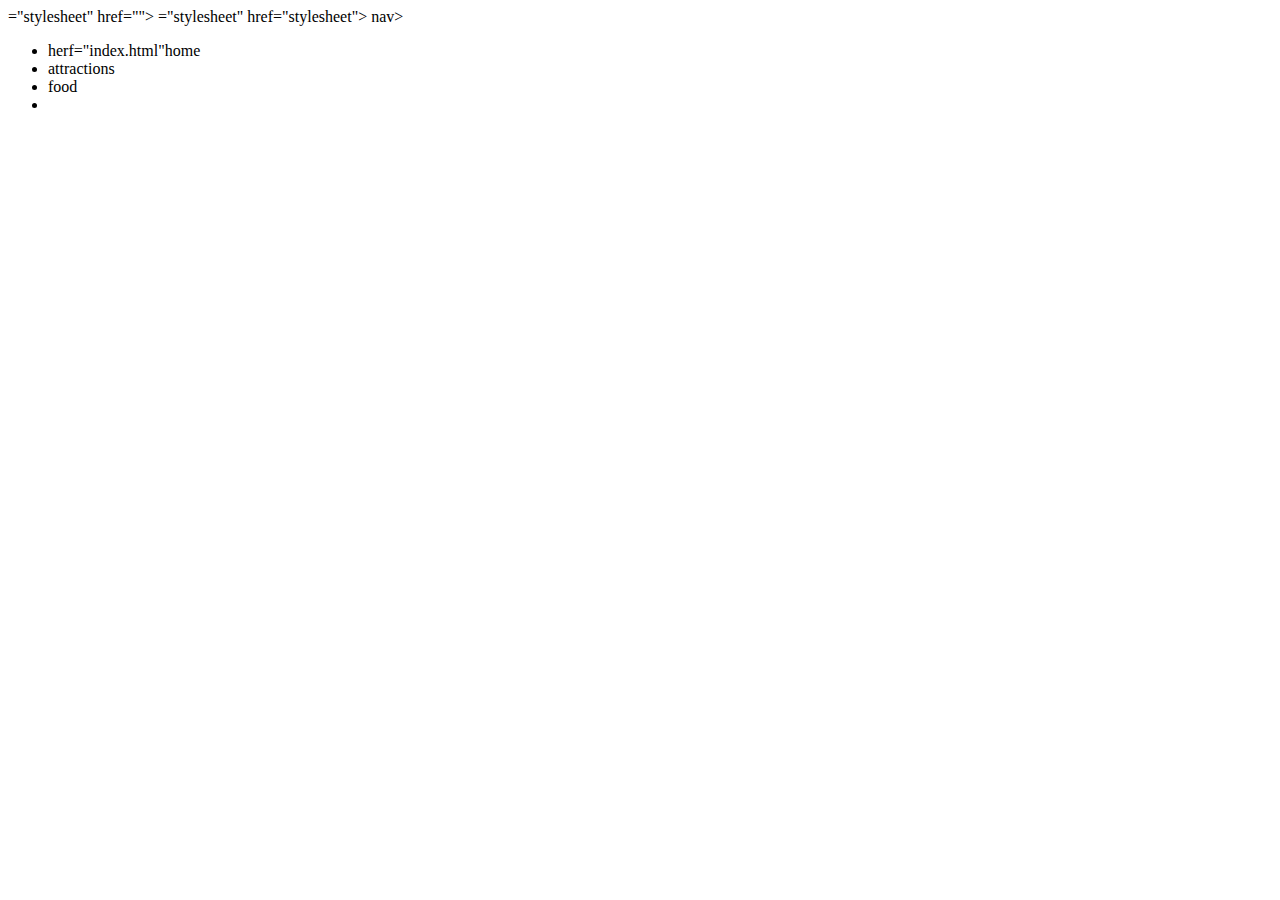
<file: attractions.html>
<!DOCTYPE html>
<html lang="en">
<head>
    <title>attractions in egypt</title>
    <link rel>="stylesheet" href=""> ="stylesheet" href="stylesheet">
</head>
<body>
    nav>
    <header>
    <ul>
        <li> herf="index.html"home</li>
        <li>attractions</li>
        <li><a herf="food.html">food</a> </li>
        <li><a href="music.html"music></a></li>
    </ul>
 </nav>   
 </header>
<main>
    <article></article>
</main>
</body>
</html>
</body>
</html>
</file>
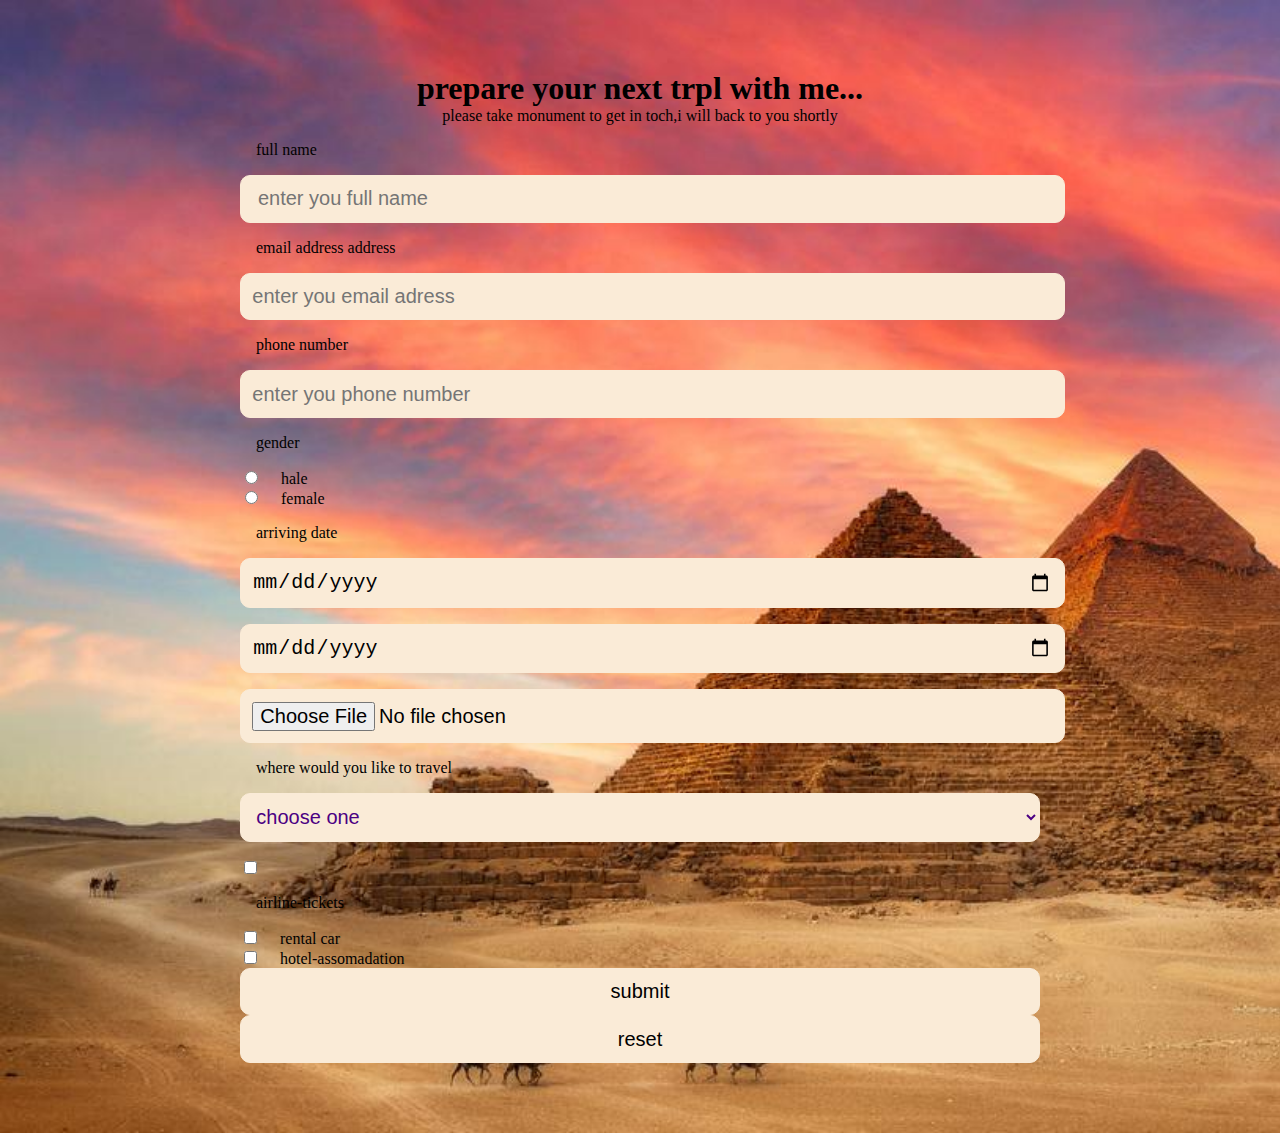
<file: input.html>
<!DOCTYPE html>
<html lang="en">
<head>
    <title>travel with me</title>
<link rel="style stylesheet" href="formstyle.css">
</head>
<body>
 <form action="">
    <h1>prepare your next trpl with me...</h1>
<p>please take monument to get in toch,i will back to you shortly </p>
<div>
</div>
<label for="name">full name</label>
<input type="text" id="name" name="name"requlred placeholder=" enter you full name">
<div>
</div>
<label for="the email">email address address</label>
<input type="text" id="the email" name="mail"requlred placeholder="enter you email adress">
<div>
</div>
<label for="the phone">phone number</label>
<input type="tel" id="the phone" name="phone"requlred placeholder="enter you phone number">
<div>
</div>
<label for="gender">gender</label>
<div>
    <input type="radio" name="gender" id="male" value="male">
    <label class="inline-label"for="male">hale</label>
    <div>
    </div>
    <input type="radio" name="gender" id="female" value="female">
    <label class="inline-label" for="female">female</label>
<div>
</div>
<div>
    <label for="date"> arriving date</label>
    <input type="date" id="date" name="date">
    <div>
    </div>
    <label for="date"departure data></label>
    <input type="date" id="data" name="data">
    <div>
    </div>
    <label for="file"passport></label>
    <input type="file" name="file" id="file">
    <div>
    </div>
    <label for="citlies"> where would you like to travel</label>
    <select name="citlies" id="citlies">
        <option value=""> choose one </option>
        <option value="Cairo ">Cairo</option>
        <option value="alexandria"> alexandria</option>
        <option value="luxor">luxor</option>
        <option value="aswan">aswan</option>
        <option value="Ismailia">Ismailia</option>
        <select>
            <div>
            </div>
            <label for="please check on the service that you need"></label>
            <div>
                <input type="checkbox" name="iraline-tickets" id="iraline-tickets">
                <label for="iraline-tickets" class="line-label">airline-tickets</label>
                <div>
                </div>
                <input type="checkbox" name="rental-car" id="rental-car">
                <label for="rental-car"class="inline-label">rental car</label>
                <div>
                </div>
                <input type="checkbox" name="hotel-assomadations" id="hotel-assomadation">
                <label for="hotel-assomadations" class="inline-label">hotel-assomadation</label>
                </div>
                </div>
                <div>
    <input type="submit"value="submit">           
    <input type="reset" value="reset">     
</form>


</body>
</html>
</file>
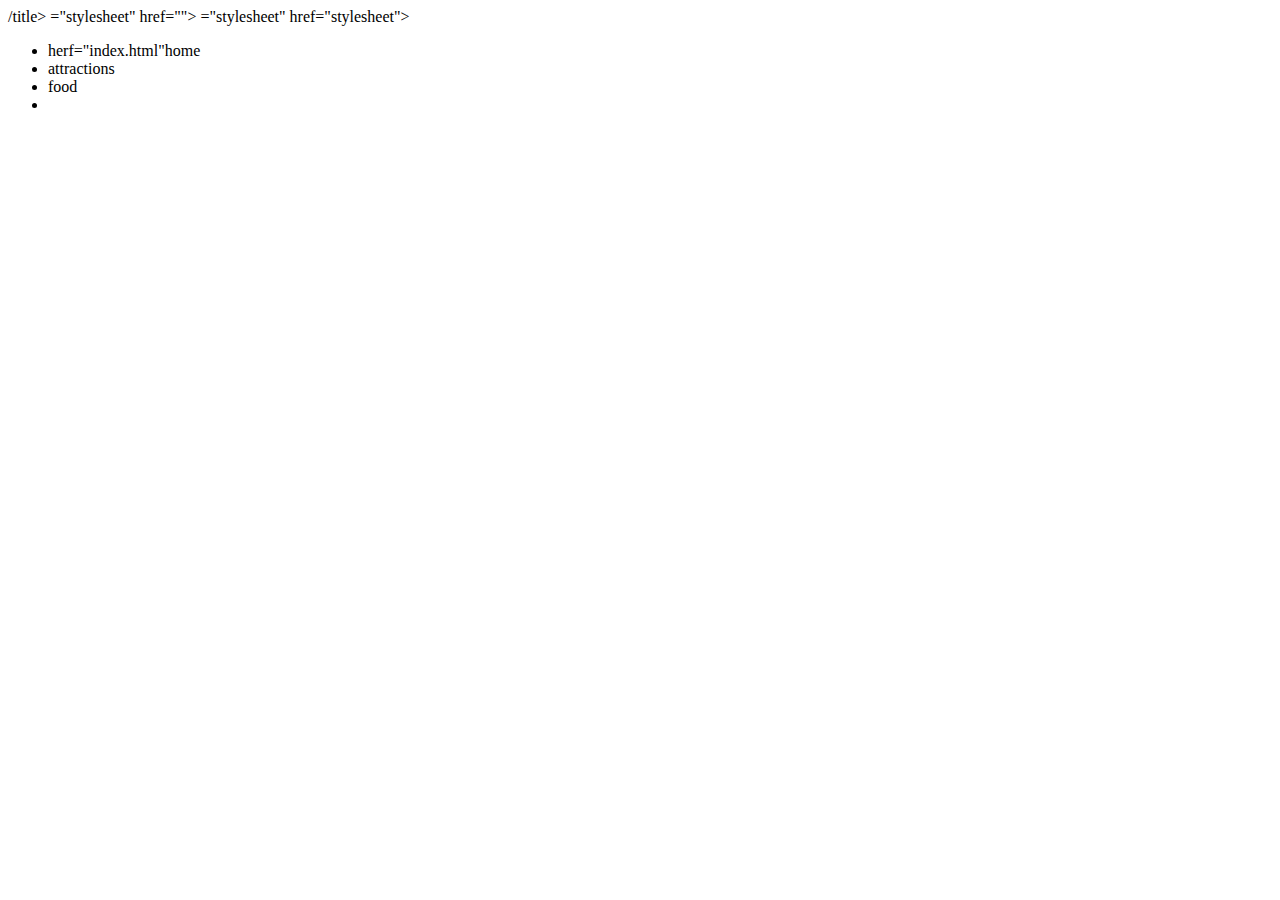
<file: music.html>
<!DOCTYPE html>
<html lang="en">
<head>
    <title<music in egypt >/title>
        <link rel>="stylesheet" href=""> ="stylesheet" href="stylesheet">
</head>
<body>
 <nav>
    <header>
    <ul>
        <li> herf="index.html"home</li>
        <li><a herf="attractions.html">attractions</a></li>
        <li><a herf="food.html">food</a> </li>
        <li></music></li>
    </ul>
 </nav>   
 </header>
</body>
</html>
</file>
<file: formstyle.css>
html{
    background-image: url("back\ ground.jpg");
    background-size: cover;
    background-repeat:no-repeat;
}
body {
    background-color: rgp (255,255,255,0.74);
    width: 90%;
    max-width: 800px;
    margin: 50px auto;
    font-family: "releway";
    padding: 20px;

}
h1, p{
    text-align: center;
margin: auto;
}
label{
    display: block;
    margin: 1em;
}
input,select {
display: block;
width: 100%;
font-size: 20px;
padding: 0.3cm;
background-color: antiquewhite;
border: solid 1px antiquewhite;
resize: vertical;
 border-radius: 10px;
}
input[type=checkbox],input[type=radio] {
    display: inline;
    width: auto;
}
.inline-label{
    display: inline;
    width: auto;
}
option {
    color: black(0,0,0);
    background-color: azure(255,255,255);
} 
select{
    color: indigo;
}
input[type=submit]:hover,
input[type=sumbit]:focus {
overflow: none;
background-color: green(5,129,88);
}
input[type=reset]:hover,
input[type=reset]:focus {
    outline: none;
    border-color: red(129,3,18);
}
input[type=reset]
input[type=submit]{
backgrond:reb(27,44,141);
color:white;
margin-top:1em;
broder-radius:10px;
}
</file>
